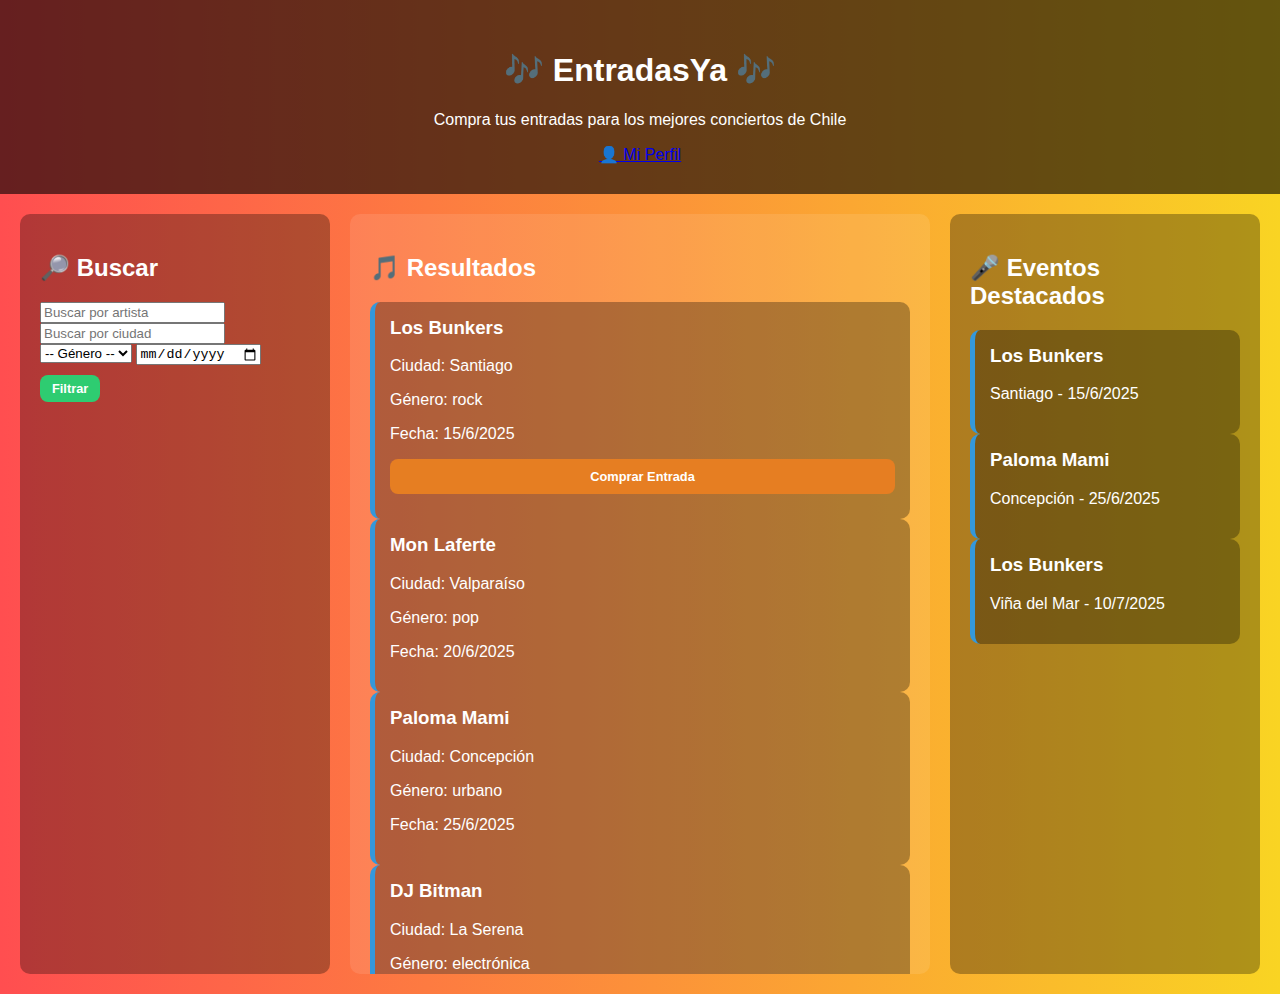
<file: Boceto sumativa2 Modificado/Boceto sumativa2/Boceto sumativa2/index.html>
<!DOCTYPE html>
<html lang="es">
<head>
  <meta charset="UTF-8" />
  <meta name="viewport" content="width=device-width, initial-scale=1.0" />
  <title>🎶 EntradasYa - Conciertos</title>
  <link rel="stylesheet" href="styles.css" />
</head>
<body>
  <header>
    <h1>🎶 EntradasYa 🎶</h1>
    <p>Compra tus entradas para los mejores conciertos de Chile</p>
  </header>

  <main class="contenedor-principal">
    <!-- FILTROS -->
    <aside class="filtros-lateral">
      <h2>🔎 Buscar</h2>
      <input type="text" id="filtroArtista" placeholder="Buscar por artista" />
      <input type="text" id="filtroCiudad" placeholder="Buscar por ciudad" />
      <select id="filtroGenero">
        <option value="">-- Género --</option>
        <option value="rock">Rock</option>
        <option value="pop">Pop</option>
        <option value="urbano">Urbano</option>
        <option value="electrónica">Electrónica</option>
        <option value="otros">Otros</option>
      </select>
      <input type="date" id="filtroFecha" />
      <button id="btnFiltrar" class="boton-pequeno">Filtrar</button>
    </aside>

    <!-- RESULTADOS -->
    <section class="resultados">
      <h2>🎵 Resultados</h2>
      <div id="listaEventos"></div>
    </section>

    <!-- DESTACADOS -->
    <aside class="destacados-lateral">
      <h2>🎤 Eventos Destacados</h2>
      <div id="destacados" class="scrollable"></div>
    </aside>
  </main>

  <script src="app.js"></script>
</body>
</html>
</file>
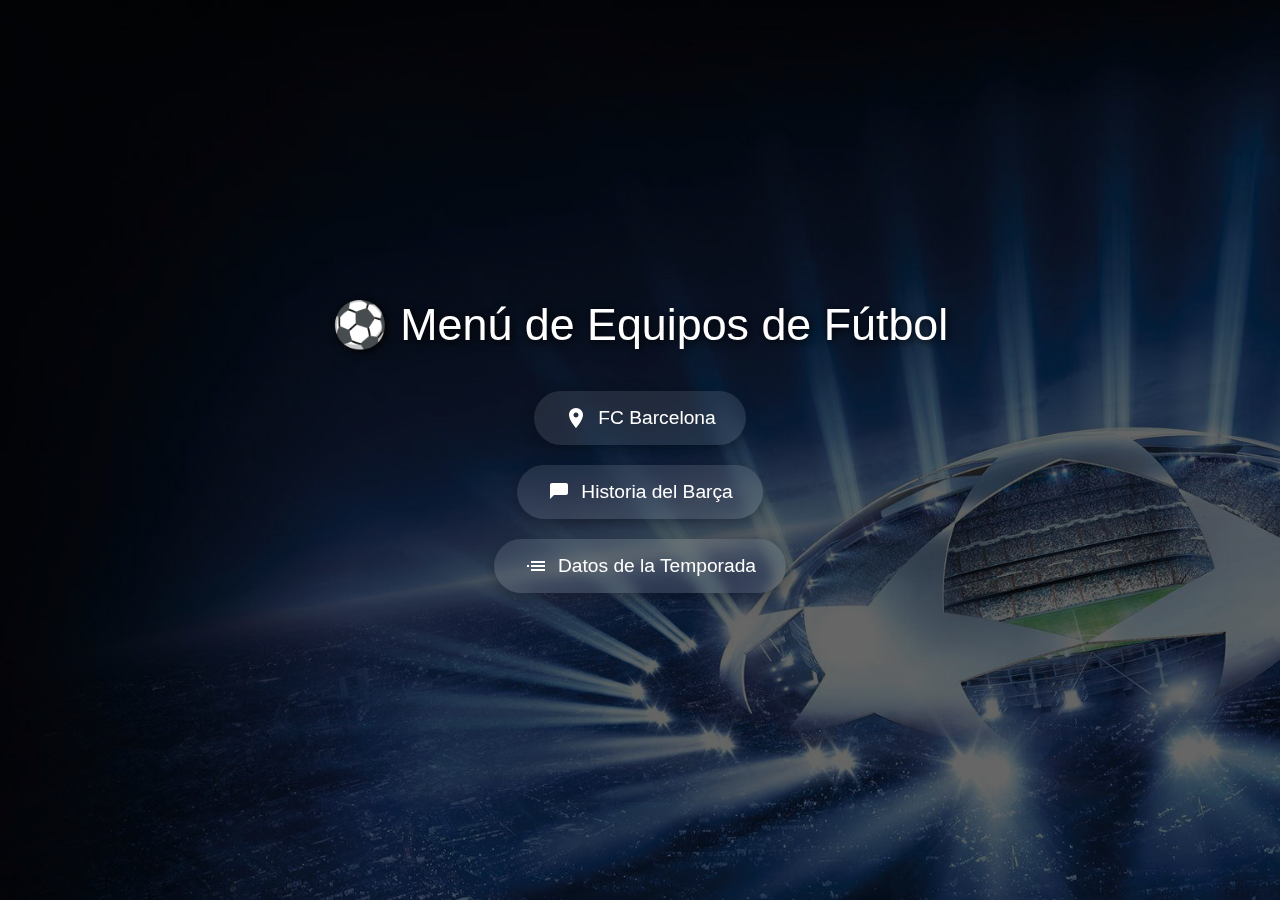
<file: Sumativa1 PagFutbol/Menu.html>
<!DOCTYPE html>
<html lang="es">
<head>
  <meta charset="UTF-8" />
  <meta name="viewport" content="width=device-width, initial-scale=1.0"/>
  <title>Menú de Equipos de Fútbol</title>
  <style>
    * {
      box-sizing: border-box;
    }

    body, html {
      margin: 0;
      padding: 0;
      font-family: 'Segoe UI', sans-serif;
      height: 100%;
    }

    /* Fondo con overlay */
    .background {
      position: fixed;
      top: 0;
      left: 0;
      width: 100%;
      height: 100%;
      background-image: url('Fondo_champions.jpg');
      background-size: cover;
      background-position: center;
      z-index: -2;
    }

    .overlay {
      position: fixed;
      top: 0;
      left: 0;
      width: 100%;
      height: 100%;
      background-color: rgba(0, 0, 0, 0.6);
      z-index: -1;
    }

    .menu-container {
      display: flex;
      flex-direction: column;
      align-items: center;
      justify-content: center;
      height: 100vh;
      text-align: center;
    }

    .menu-title {
      color: #fff;
      font-size: 2.8rem;
      margin-bottom: 30px;
      text-shadow: 2px 2px 8px black;
    }

    .menu-item {
      background: rgba(255, 255, 255, 0.1);
      color: #fff;
      text-decoration: none;
      padding: 15px 30px;
      margin: 10px;
      border-radius: 30px;
      font-size: 1.2rem;
      backdrop-filter: blur(6px);
      box-shadow: 0 4px 15px rgba(0,0,0,0.3);
      transition: all 0.3s ease;
      display: flex;
      align-items: center;
      gap: 10px;
    }

    .menu-item:hover {
      background-color: #ffcc00;
      color: #000;
      transform: scale(1.05);
    }

    .menu-item svg {
      width: 24px;
      height: 24px;
      fill: currentColor;
    }
  </style>
</head>
<body>
  <div class="background"></div>
  <div class="overlay"></div>

  <div class="menu-container">
    <div class="menu-title">⚽ Menú de Equipos de Fútbol</div>

    <a class="menu-item" href="https://www.fcbarcelona.com/" target="_blank">
      <svg xmlns="http://www.w3.org/2000/svg" viewBox="0 0 24 24"><path d="M12 2C8.13 2 5 5.13 5 9c0 5.25 7 13 7 13s7-7.75 7-13c0-3.87-3.13-7-7-7zm0 9.5c-1.38 0-2.5-1.12-2.5-2.5S10.62 6.5 12 6.5 14.5 7.62 14.5 9 13.38 11.5 12 11.5z"/></svg>
      FC Barcelona
    </a>

    <a class="menu-item" href="pagina_historia_barca.html" target="_blank">
      <svg xmlns="http://www.w3.org/2000/svg" viewBox="0 0 24 24"><path d="M19 3H5c-1.1 0-2 .9-2 2v14l4-4h12c1.1 0 2-.9 2-2V5c0-1.1-.9-2-2-2z"/></svg>
      Historia del Barça
    </a>

    <a class="menu-item" href="pagina_datos_temporada_Fc_Barcelona.html" target="_blank">
      <svg xmlns="http://www.w3.org/2000/svg" viewBox="0 0 24 24"><path d="M3 13h2v-2H3v2zm4 0h14v-2H7v2zm0 4h14v-2H7v2zm0-8h14V7H7v2z"/></svg>
      Datos de la Temporada
    </a>
  </div>
</body>
</html>
</file>
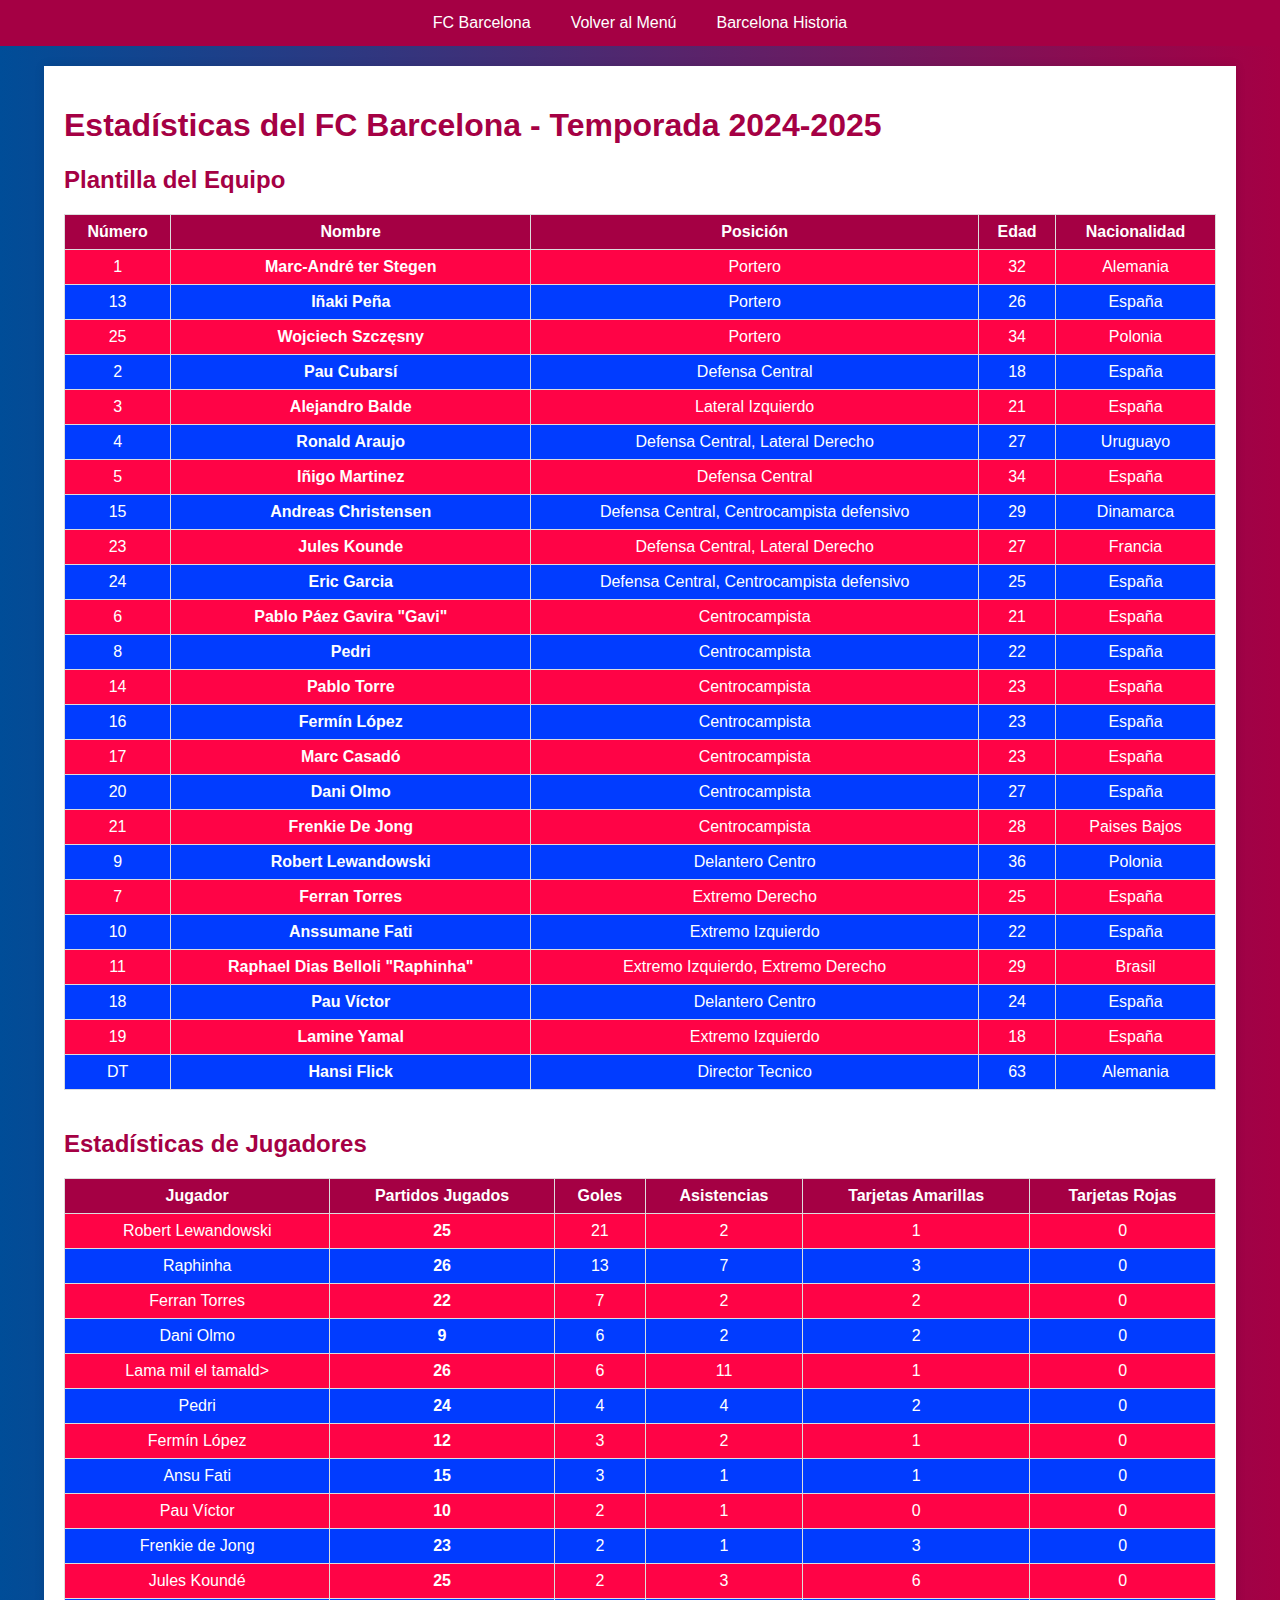
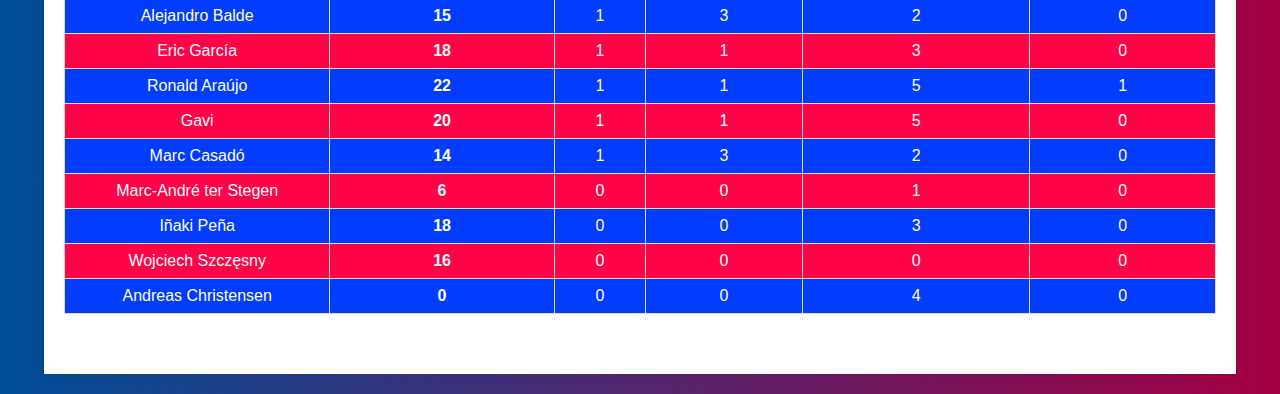
<file: Sumativa1 PagFutbol/pagina_datos_temporada_Fc_Barcelona.html>
<!DOCTYPE html>
<html lang="es">
<head>
    <meta charset="UTF-8">
    <meta name="viewport" content="width=device-width, initial-scale=1.0">
    <title>Estadísticas FC Barcelona 2024-2025</title>
    <style>
        body {
            margin: 0;
            font-family: 'Segoe UI', sans-serif;
            background: linear-gradient(to right, #004d98, #a50044);
            color: white;
        }
        .menu-container {
            background-color: #A50044; /* Granate Barça */
            overflow: hidden;
            display: flex;
            justify-content: center;
        }
        .menu-container a {
            color: white;
            text-align: center;
            padding: 14px 20px;
            text-decoration: none;
            transition: background-color 0.3s;
        }
        .menu-container a:hover {
            background-color: #006398; /* Azul Barça */
            color: white;
        }
        .container {
            width: 90%;
            max-width: 1200px;
            margin: 20px auto;
            background-color: white;
            padding: 20px;
            box-shadow: 0 0 10px rgba(0,0,0,0.1);
        }
        h1, h2 {
            color: #A50044; /* Título en color granate */
        }
        .stats-table {
            width: 100%;
            border-collapse: collapse;
            margin-top: 20px;
        }
        .stats-table th, .stats-table td {
            border: 1px solid #ddd;
            padding: 8px;
            text-align: center;
        }
        .stats-table th {
            background-color: #A50044;
            color: white;
        }
        .stats-table tr:nth-child(even) {
            background-color: #013cff; /* Azul claro */
        }
        .stats-table tr:nth-child(odd) {
            background-color: rgb(255, 3, 70); /* Granate claro */
        }
        .stats-table tr:hover {
            background-color: #cfba03; /* Amarillo claro (efecto hover) */
        }
        .stats-table td:nth-child(2),
        .stats-table td:first-child + td {
            color: #fefefe; /* Dorado para nombres */
            font-weight: bold;
        }
        .section {
            margin-bottom: 40px;
        }
    </style>
</head>
<body>

    <!-- Menú de navegación -->
    <div class="menu-container">
        <a href="https://www.fcbarcelona.com/" target="_blank">FC Barcelona</a>
        <a href="Menu.html" class="back-btn">Volver al Menú</a>
        <a href="pagina_historia_barca.html" target="_blank">Barcelona Historia</a>
    </div>

    <div class="container">
        <h1>Estadísticas del FC Barcelona - Temporada 2024-2025</h1>

        <!-- Sección: Plantilla del equipo -->
        <div class="section">
            <h2>Plantilla del Equipo</h2>
            <table class="stats-table">
                <thead>
                    <tr>
                        <th>Número</th>
                        <th>Nombre</th>
                        <th>Posición</th>
                        <th>Edad</th>
                        <th>Nacionalidad</th>
                    </tr>
                </thead>
                <tbody>
                    <!-- Datos de la plantilla -->
                    <!-- Porteros-->
                    <tr>
                        <td>1</td>
                        <td>Marc-André ter Stegen</td>
                        <td>Portero</td>
                        <td>32</td>
                        <td>Alemania</td>
                    </tr>
                    <tr>
                        <td>13</td>
                        <td>Iñaki Peña</td>
                        <td>Portero</td>
                        <td>26</td>
                        <td>España</td>
                    </tr>
                    <tr>
                        <td>25</td>
                        <td>Wojciech Szczęsny</td>
                        <td>Portero</td>
                        <td>34</td>
                        <td>Polonia</td>
                    </tr>
                    <!-- Defensas-->
                    <tr>
                        <td>2</td>
                        <td>Pau Cubarsí</td>
                        <td>Defensa Central</td>
                        <td>18</td>
                        <td>España</td>
                    </tr>
                    <tr>
                        <td>3</td>
                        <td>Alejandro Balde</td>
                        <td>Lateral Izquierdo</td>
                        <td>21</td>
                        <td>España</td>
                    </tr>
                    <tr>
                        <td>4</td>
                        <td>Ronald Araujo</td>
                        <td>Defensa Central, Lateral Derecho</td>
                        <td>27</td>
                        <td>Uruguayo</td>
                    </tr>
                    <tr>
                        <td>5</td>
                        <td>Iñigo Martinez</td>
                        <td>Defensa Central</td>
                        <td>34</td>
                        <td>España</td>
                    </tr>
                    <tr>
                        <td>15</td>
                        <td>Andreas Christensen</td>
                        <td>Defensa Central, Centrocampista defensivo</td>
                        <td>29</td>
                        <td>Dinamarca</td>
                    </tr>
                    <tr>
                        <td>23</td>
                        <td>Jules Kounde</td>
                        <td>Defensa Central, Lateral Derecho</td>
                        <td>27</td>
                        <td>Francia</td>
                    </tr>
                    <tr>
                        <td>24</td>
                        <td>Eric Garcia</td>
                        <td>Defensa Central, Centrocampista defensivo</td>
                        <td>25</td>
                        <td>España</td>
                    </tr>
                    <!-- Centrocampistas-->
                    <tr>
                        <td>6</td>
                        <td>Pablo Páez Gavira "Gavi"</td>
                        <td>Centrocampista</td>
                        <td>21</td>
                        <td>España</td>
                    </tr>
                    <tr>
                        <td>8</td>
                        <td>Pedri</td>
                        <td>Centrocampista</td>
                        <td>22</td>
                        <td>España</td>
                    </tr>
                    <tr>
                        <td>14</td>
                        <td>Pablo Torre</td>
                        <td>Centrocampista</td>
                        <td>23</td>
                        <td>España</td>
                    </tr>
                    <tr>
                        <td>16</td>
                        <td>Fermín López</td>
                        <td>Centrocampista</td>
                        <td>23</td>
                        <td>España</td>
                    </tr>
                    <tr>
                        <td>17</td>
                        <td>Marc Casadó</td>
                        <td>Centrocampista</td>
                        <td>23</td>
                        <td>España</td>
                    </tr>
                    <tr>
                        <td>20</td>
                        <td>Dani Olmo</td>
                        <td>Centrocampista</td>
                        <td>27</td>
                        <td>España</td>
                    </tr>
                    <tr>
                        <td>21</td>
                        <td>Frenkie De Jong</td>
                        <td>Centrocampista</td>
                        <td>28</td>
                        <td>Paises Bajos</td>
                    </tr>
                    <!--Delanteros-->
                    <tr>
                        <td>9</td>
                        <td>Robert Lewandowski</td>
                        <td>Delantero Centro</td>
                        <td>36</td>
                        <td>Polonia</td>
                    </tr>
                    <tr>
                        <td>7</td>
                        <td>Ferran Torres</td>
                        <td>Extremo Derecho</td>
                        <td>25</td>
                        <td>España</td>
                    </tr>
                    <tr>
                        <td>10</td>
                        <td>Anssumane Fati</td>
                        <td>Extremo Izquierdo</td>
                        <td>22</td>
                        <td>España</td>
                    </tr>
                    <tr>
                        <td>11</td>
                        <td>Raphael Dias Belloli "Raphinha"</td>
                        <td>Extremo Izquierdo, Extremo Derecho</td>
                        <td>29</td>
                        <td>Brasil</td>
                    </tr>
                    <tr>
                        <td>18</td>
                        <td>Pau Víctor</td>
                        <td>Delantero Centro</td>
                        <td>24</td>
                        <td>España</td>
                    </tr>
                    <tr>
                        <td>19</td>
                        <td>Lamine Yamal</td>
                        <td>Extremo Izquierdo</td>
                        <td>18</td>
                        <td>España</td>
                    </tr>
                    <tr>
                        <td>DT</td>
                        <td>Hansi Flick</td>
                        <td>Director Tecnico</td>
                        <td>63</td>
                        <td>Alemania</td>
                    </tr>
                    <!-- Añadir más jugadores según sea necesario -->
                </tbody>
            </table>
        </div>

        <!-- Sección: Estadísticas de jugadores -->
        <!-- Sección: Estadísticas de jugadores -->
<!-- Sección: Estadísticas de jugadores -->
<div class="section">
    <h2>Estadísticas de Jugadores</h2>
    <table class="stats-table">
        <thead>
            <tr>
                <th>Jugador</th>
                <th>Partidos Jugados</th>
                <th>Goles</th>
                <th>Asistencias</th>
                <th>Tarjetas Amarillas</th>
                <th>Tarjetas Rojas</th>
            </tr>
        </thead>
        <tbody>
            <tr>
                <td>Robert Lewandowski</td>
                <td>25</td>
                <td>21</td>
                <td>2</td>
                <td>1</td>
                <td>0</td>
            </tr>
            <tr>
                <td>Raphinha</td>
                <td>26</td>
                <td>13</td>
                <td>7</td>
                <td>3</td>
                <td>0</td>
            </tr>
            <tr>
                <td>Ferran Torres</td>
                <td>22</td>
                <td>7</td>
                <td>2</td>
                <td>2</td>
                <td>0</td>
            </tr>
            <tr>
                <td>Dani Olmo</td>
                <td>9</td>
                <td>6</td>
                <td>2</td>
                <td>2</td>
                <td>0</td>
            </tr>
            <tr>
                <td>Lama mil el tamald>
                <td>26</td>
                <td>6</td>
                <td>11</td>
                <td>1</td>
                <td>0</td>
            </tr>
            <tr>
                <td>Pedri</td>
                <td>24</td>
                <td>4</td>
                <td>4</td>
                <td>2</td>
                <td>0</td>
            </tr>
            <tr>
                <td>Fermín López</td>
                <td>12</td>
                <td>3</td>
                <td>2</td>
                <td>1</td>
                <td>0</td>
            </tr>
            <tr>
                <td>Ansu Fati</td>
                <td>15</td>
                <td>3</td>
                <td>1</td>
                <td>1</td>
                <td>0</td>
            </tr>
            <tr>
                <td>Pau Víctor</td>
                <td>10</td>
                <td>2</td>
                <td>1</td>
                <td>0</td>
                <td>0</td>
            </tr>
            <tr>
                <td>Frenkie de Jong</td>
                <td>23</td>
                <td>2</td>
                <td>1</td>
                <td>3</td>
                <td>0</td>
            </tr>
            <tr>
                <td>Jules Koundé</td>
                <td>25</td>
                <td>2</td>
                <td>3</td>
                <td>6</td>
                <td>0</td>
            </tr>
            <tr>
                <td>Alejandro Balde</td>
                <td>15</td>
                <td>1</td>
                <td>3</td>
                <td>2</td>
                <td>0</td>
            </tr>
            <tr>
                <td>Eric García</td>
                <td>18</td>
                <td>1</td>
                <td>1</td>
                <td>3</td>
                <td>0</td>
            </tr>
            <tr>
                <td>Ronald Araújo</td>
                <td>22</td>
                <td>1</td>
                <td>1</td>
                <td>5</td>
                <td>1</td>
            </tr>
            <tr>
                <td>Gavi</td>
                <td>20</td>
                <td>1</td>
                <td>1</td>
                <td>5</td>
                <td>0</td>
            </tr>
            <tr>
                <td>Marc Casadó</td>
                <td>14</td>
                <td>1</td>
                <td>3</td>
                <td>2</td>
                <td>0</td>
            </tr>
            <tr>
                <td>Marc-André ter Stegen</td>
                <td>6</td>
                <td>0</td>
                <td>0</td>
                <td>1</td>
                <td>0</td>
            </tr>
            <tr>
                <td>Iñaki Peña</td>
                <td>18</td>
                <td>0</td>
                <td>0</td>
                <td>3</td>
                <td>0</td>
            </tr>
            <tr>
                <td>Wojciech Szczęsny</td>
                <td>16</td>
                <td>0</td>
                <td>0</td>
                <td>0</td>
                <td>0</td>
            </tr>
            <tr>
                <td>Andreas Christensen</td>
                <td>0</td>
                <td>0</td>
                <td>0</td>
                <td>4</td>
                <td>0</td>
            </tr>
        </tbody>
    </table>
</div>
</file>
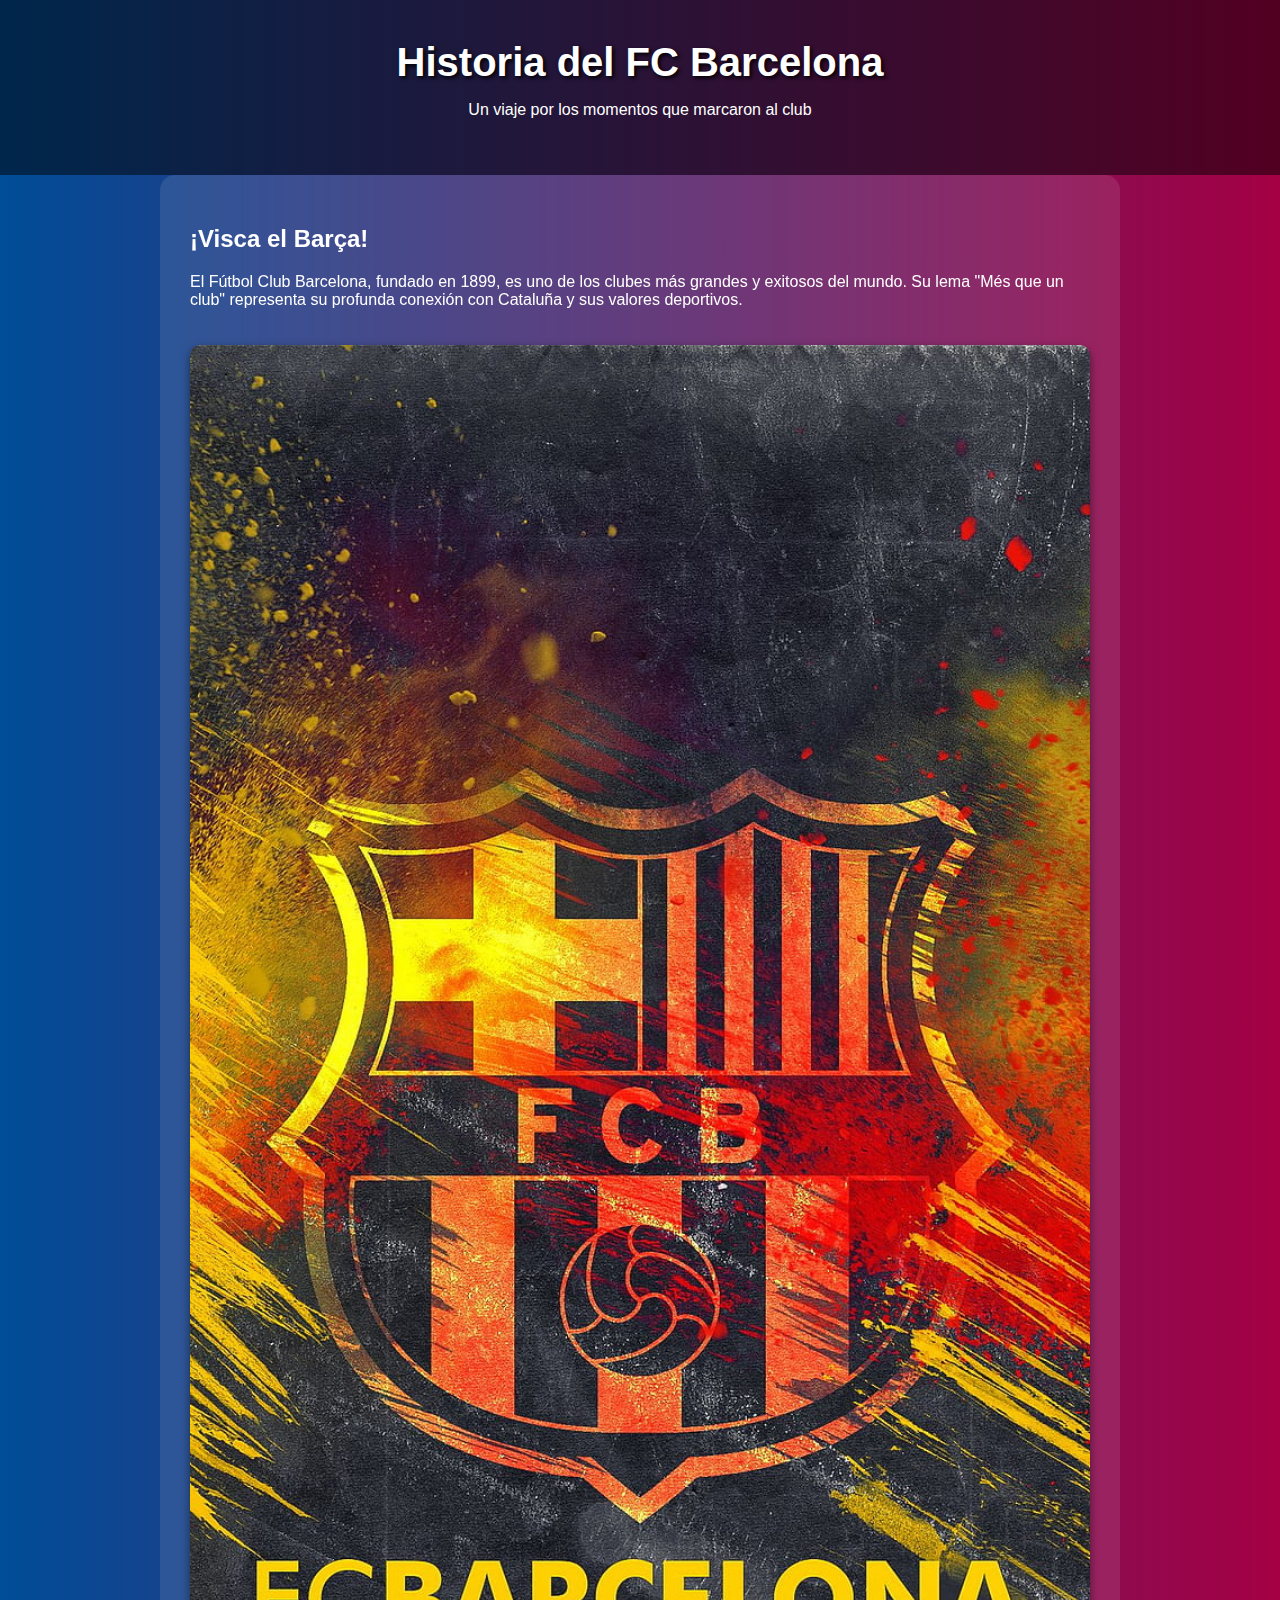
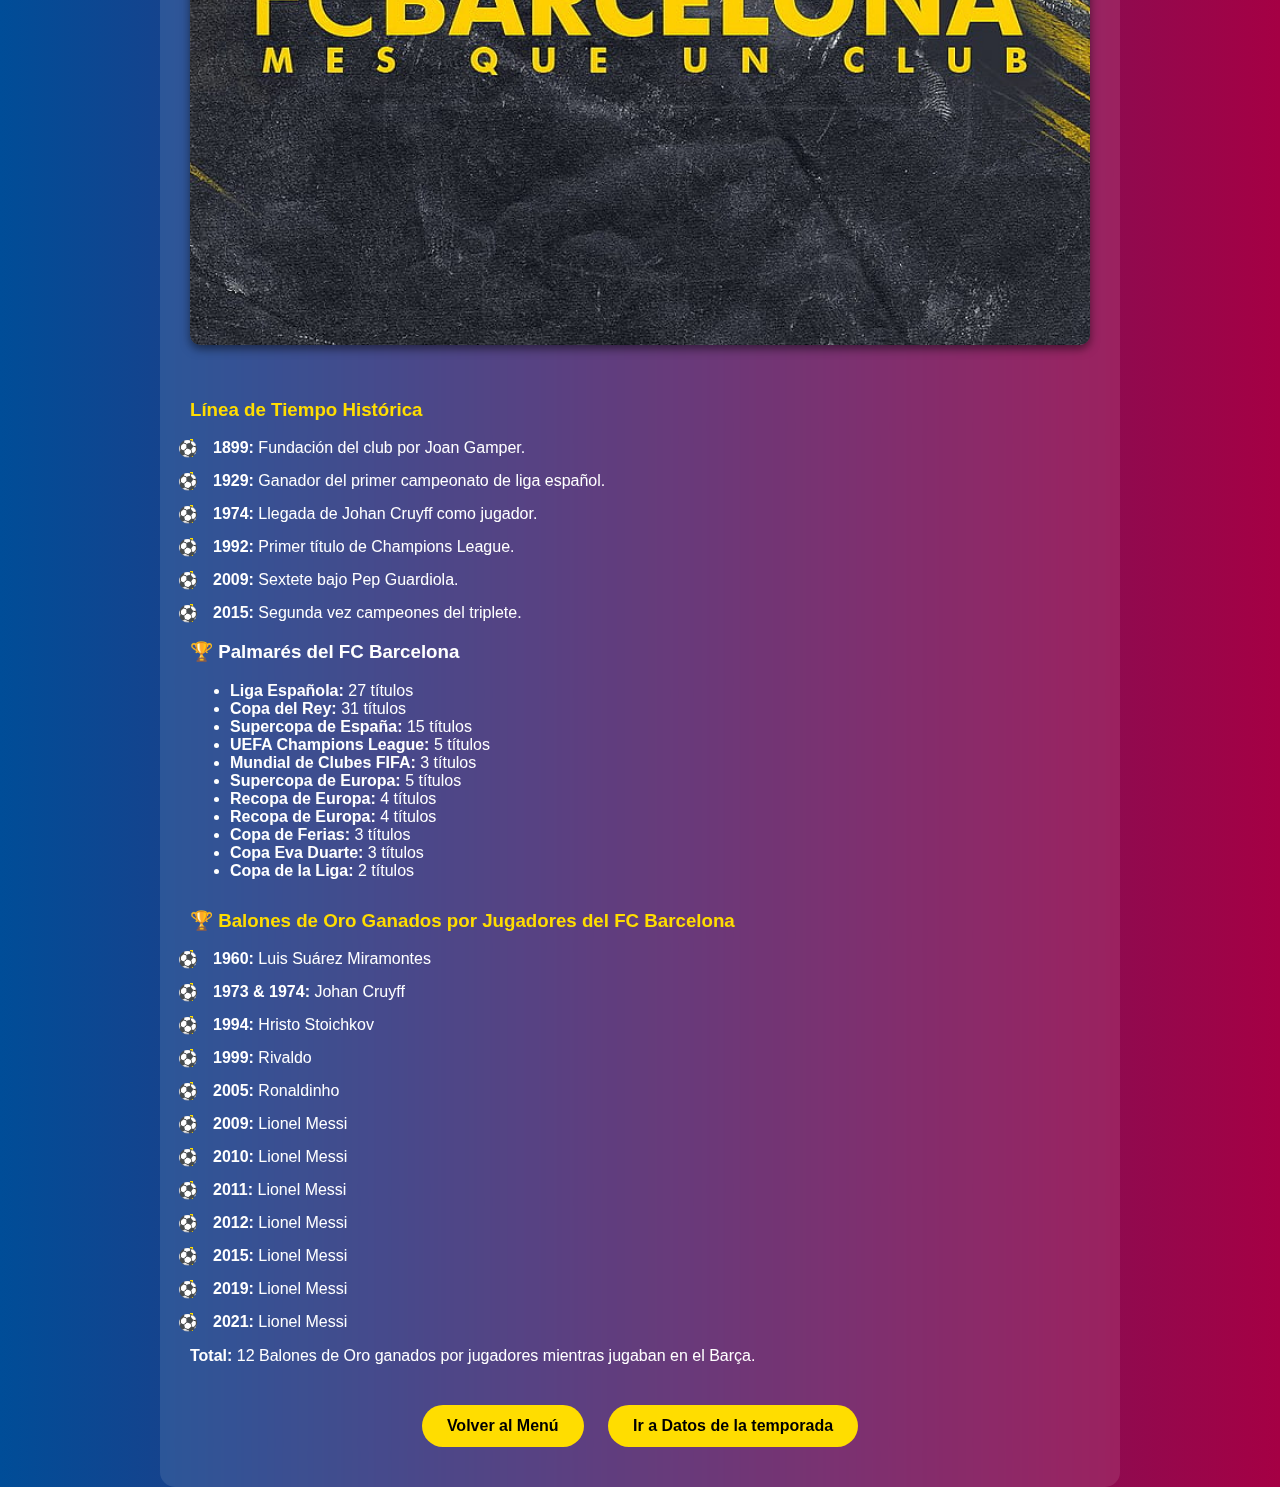
<file: Sumativa1 PagFutbol/pagina_historia_barca.html>
<!DOCTYPE html>
<html lang="es">
<head>
    <meta charset="UTF-8">
    <meta name="viewport" content="width=device-width, initial-scale=1.0">
    <title>Historia del FC Barcelona</title>
    <style>
        body {
            margin: 0;
            font-family: 'Segoe UI', sans-serif;
            background: linear-gradient(to right, #004d98, #a50044);
            color: white;
        }

        .header {
            text-align: center;
            padding: 40px 20px;
            background-color: rgba(0, 0, 0, 0.5);
        }

        .header h1 {
            margin: 0;
            font-size: 2.5em;
            text-shadow: 2px 2px 4px black;
        }

        .content {
            max-width: 900px;
            margin: 0 auto;
            padding: 30px;
            background-color: rgba(255, 255, 255, 0.1);
            border-radius: 15px;
            backdrop-filter: blur(5px);
        }

        .content img {
            width: 100%;
            border-radius: 10px;
            margin: 20px 0;
            box-shadow: 0 4px 10px rgba(0,0,0,0.5);
        }

        .timeline {
            text-align: left;
            margin-top: 30px;
        }

        .timeline h3 {
            color: #ffdd00;
        }

        .timeline ul {
            list-style: none;
            padding-left: 0;
        }

        .timeline li {
            margin-bottom: 15px;
            padding-left: 20px;
            border-left: 3px solid #ffdd00;
            position: relative;
        }

        .timeline li::before {
            content: "⚽";
            position: absolute;
            left: -15px;
            top: 0;
        }

        .buttons {
            text-align: center;
            margin-top: 30px;
        }

        .back-btn {
            display: inline-block;
            background-color: #ffdd00;
            color: #000;
            padding: 12px 25px;
            text-decoration: none;
            font-weight: bold;
            border-radius: 30px;
            margin: 10px;
            transition: all 0.3s ease;
        }

        .back-btn:hover {
            background-color: #ffd700;
            transform: scale(1.05);
        }
    </style>
</head>
<body>

    <div class="header">
        <h1>Historia del FC Barcelona</h1>
        <p>Un viaje por los momentos que marcaron al club</p>
    </div>

    <div class="content">
        <h2>¡Visca el Barça!</h2>
        <p>El Fútbol Club Barcelona, fundado en 1899, es uno de los clubes más grandes y exitosos del mundo. Su lema "Més que un club" representa su profunda conexión con Cataluña y sus valores deportivos.</p>

        <img src="HD-wallpaper-escudo-barcelona-football-team.jpg" alt="Escudo del FC Barcelona">

        <div class="timeline">
            <h3>Línea de Tiempo Histórica</h3>
            <ul>
                <li><strong>1899:</strong> Fundación del club por Joan Gamper.</li>
                <li><strong>1929:</strong> Ganador del primer campeonato de liga español.</li>
                <li><strong>1974:</strong> Llegada de Johan Cruyff como jugador.</li>
                <li><strong>1992:</strong> Primer título de Champions League.</li>
                <li><strong>2009:</strong> Sextete bajo Pep Guardiola.</li>
                <li><strong>2015:</strong> Segunda vez campeones del triplete.</li>
            </ul>
        </div>
        <div class="titles">
            <h3> 🏆 Palmarés del FC Barcelona</h3>
            <ul>
                <li><strong>Liga Española:</strong> 27 títulos</li>
                <li><strong>Copa del Rey:</strong> 31 títulos</li>
                <li><strong>Supercopa de España:</strong> 15 títulos</li> 
                <li><strong>UEFA Champions League:</strong> 5 títulos</li> 
                <li><strong>Mundial de Clubes FIFA:</strong> 3 títulos</li> 
                <li><strong>Supercopa de Europa:</strong> 5 títulos</li> 
                <li><strong>Recopa de Europa:</strong> 4 títulos</li> 
                <li><strong>Recopa de Europa:</strong> 4 títulos</li> 
                <li><strong>Copa de Ferias:</strong> 3 títulos</li> 
                <li><strong>Copa Eva Duarte:</strong> 3 títulos</li> 
                <li><strong>Copa de la Liga:</strong> 2 títulos</li> 
            </ul>
        </div>
        <!-- Sección de Balones de Oro -->
        <div class="timeline">
            <h3>🏆 Balones de Oro Ganados por Jugadores del FC Barcelona</h3>
            <ul>
                <li><strong>1960:</strong> Luis Suárez Miramontes</li>
                <li><strong>1973 & 1974:</strong> Johan Cruyff</li>
                <li><strong>1994:</strong> Hristo Stoichkov</li>
                <li><strong>1999:</strong> Rivaldo</li>
                <li><strong>2005:</strong> Ronaldinho</li>
                <li><strong>2009:</strong> Lionel Messi</li>
                <li><strong>2010:</strong> Lionel Messi</li>
                <li><strong>2011:</strong> Lionel Messi</li>
                <li><strong>2012:</strong> Lionel Messi</li>
                <li><strong>2015:</strong> Lionel Messi</li>
                <li><strong>2019:</strong> Lionel Messi</li>
                <li><strong>2021:</strong> Lionel Messi</li>
            </ul>
            <p style="margin-top: 10px;"><strong>Total:</strong> 12 Balones de Oro ganados por jugadores mientras jugaban en el Barça.</p>
        </div>

        <div class="buttons">
            <a href="Menu.html" class="back-btn">Volver al Menú</a>
            <a href="pagina_datos_temporada_Fc_Barcelona.html" class="back-btn">Ir a Datos de la temporada</a>
        </div>
    </div>

</body>
</html>
</file>
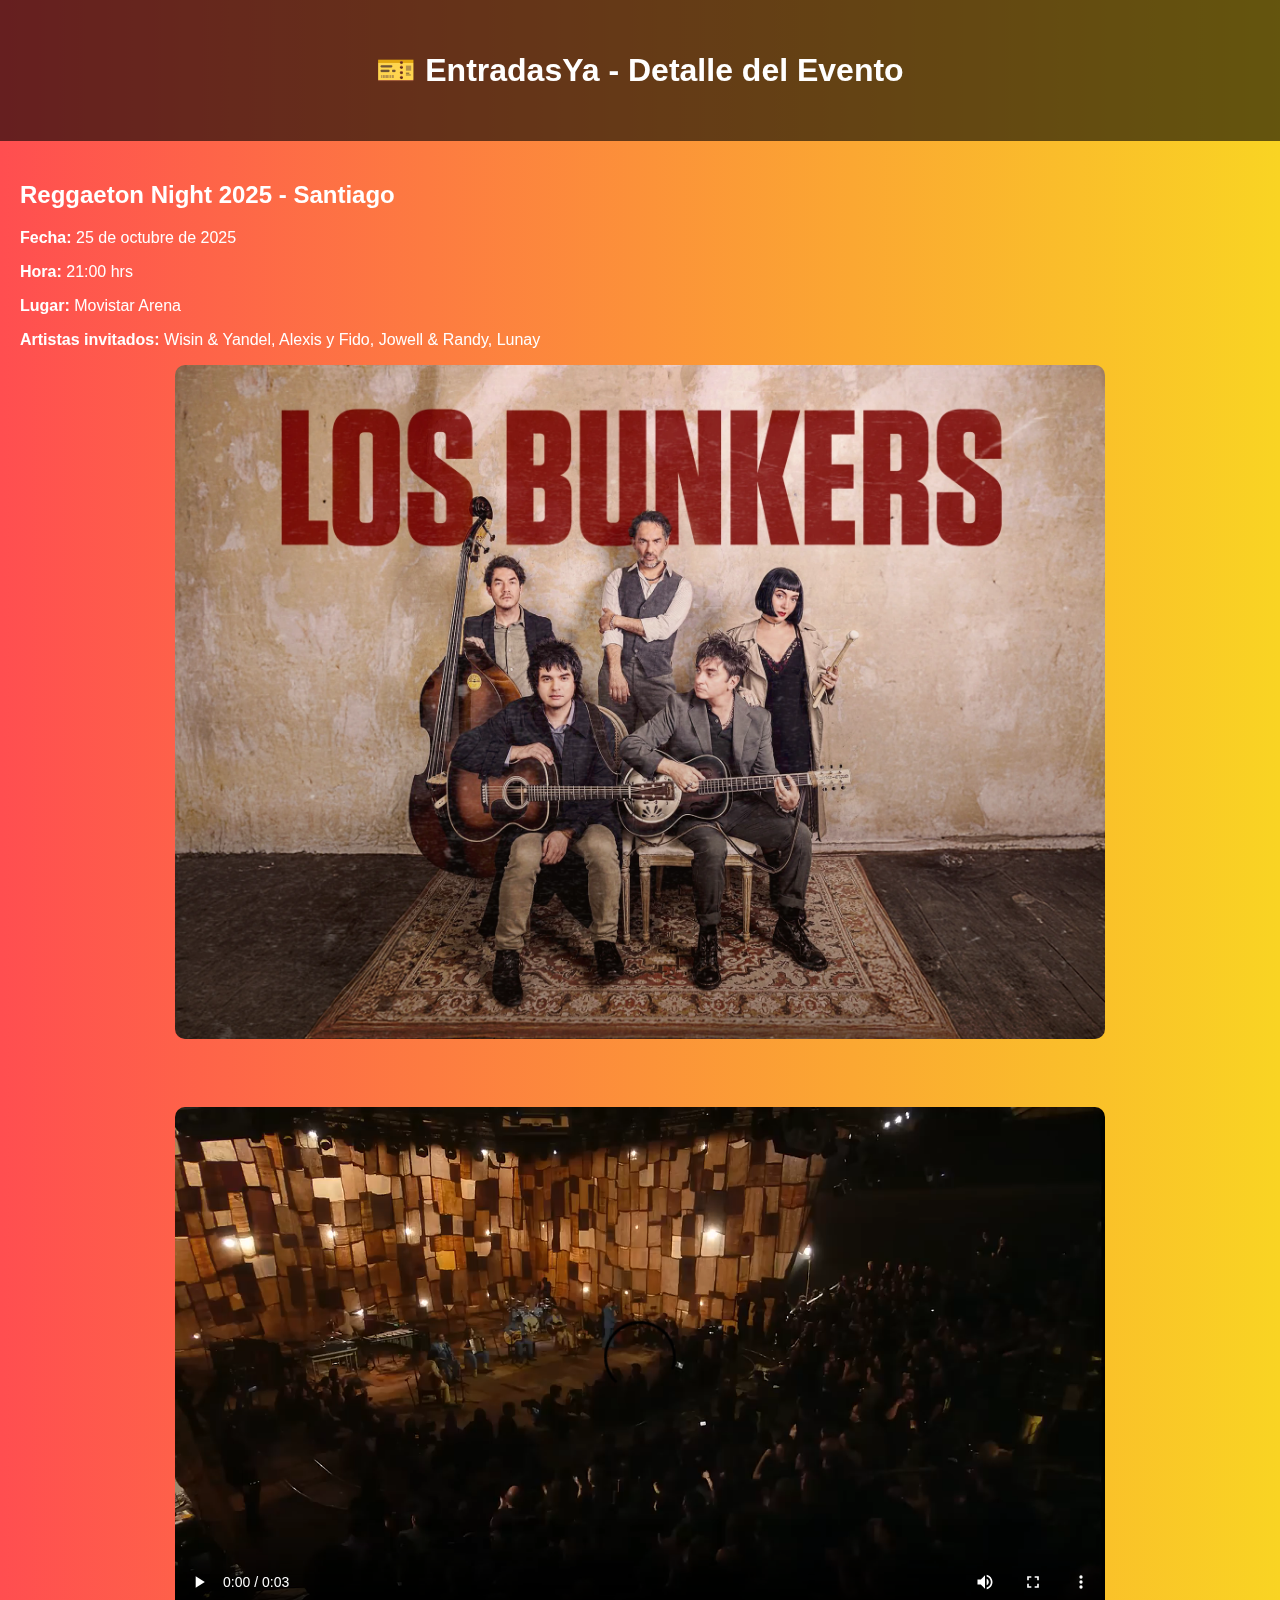
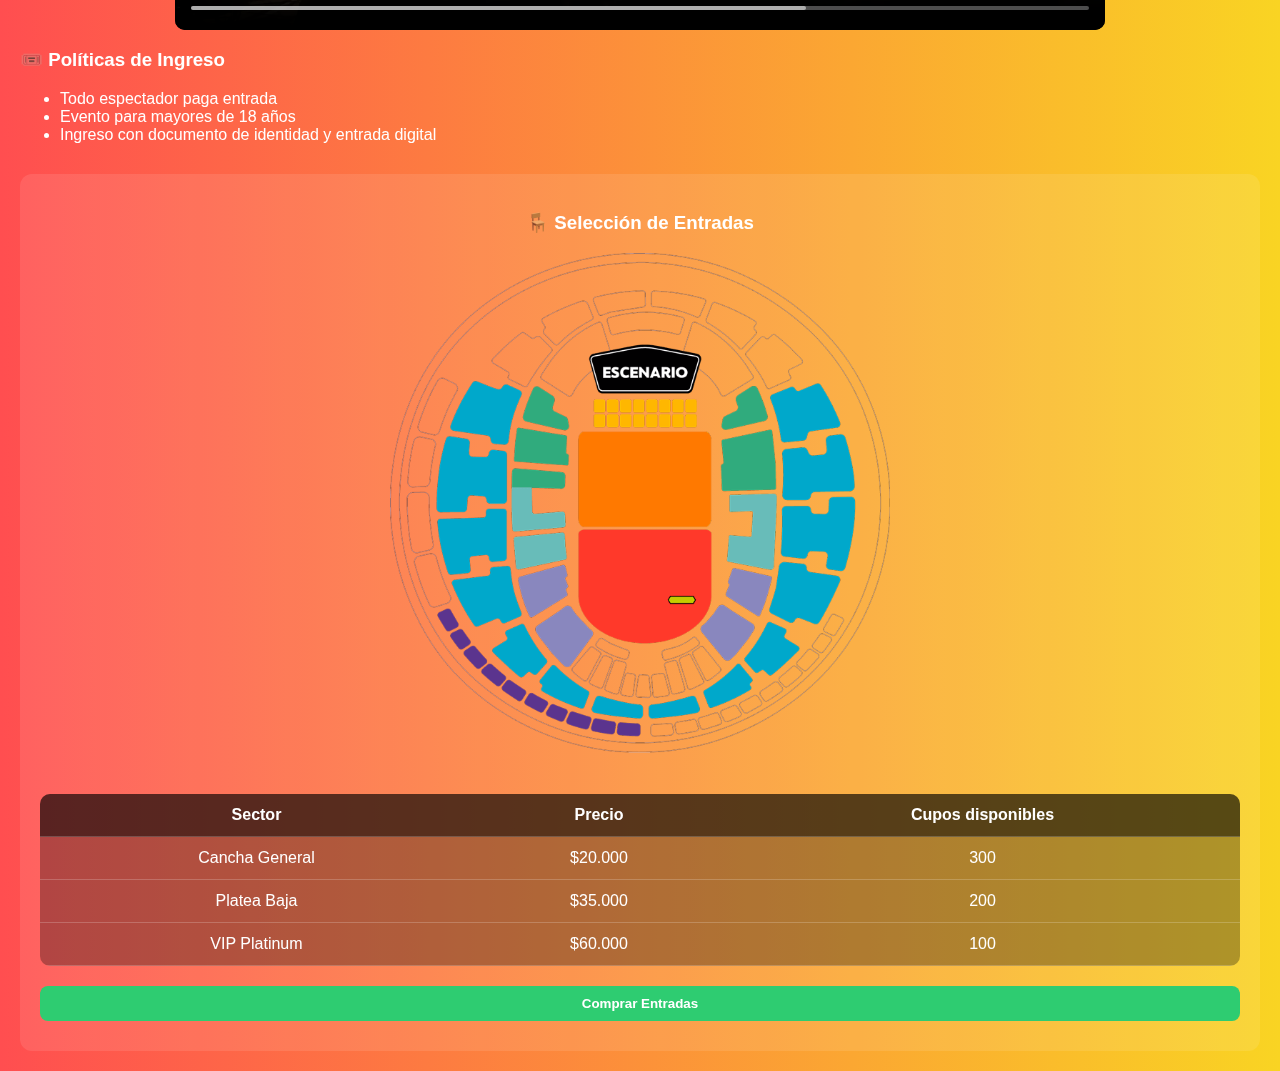
<file: Boceto sumativa2 Modificado/Boceto sumativa2/Boceto sumativa2/evento.html>
<!DOCTYPE html>
<html lang="es">
<head>
  <meta charset="UTF-8" />
  <meta name="viewport" content="width=device-width, initial-scale=1.0" />
  <title>Detalle del Evento | EntradasYa</title>
  <link rel="stylesheet" href="styles.css" />
</head>
<body class="evento-body">
  <header>
    <h1>🎫 EntradasYa - Detalle del Evento</h1>
  </header>

  <main class="evento-main">
    <section class="evento-detalle">
      <!-- INFO PRINCIPAL -->
      <div class="info-principal">
        <h2>Reggaeton Night 2025 - Santiago</h2>
        <p><strong>Fecha:</strong> 25 de octubre de 2025</p>
        <p><strong>Hora:</strong> 21:00 hrs</p>
        <p><strong>Lugar:</strong> Movistar Arena</p>
        <p><strong>Artistas invitados:</strong> Wisin & Yandel, Alexis y Fido, Jowell & Randy, Lunay</p>
      </div>

      <!-- MEDIA -->
      <div class="media">
        <img src="los-bunkers.webp" alt="Reggaeton Night 2025" />
        <p><br><br></p>
        <video controls src="Los_Bunkers_-_Gira_Acustica_Chile_2025.mp4" width="100%"></video>
      </div>

      <!-- POLÍTICAS -->
      <div class="politicas">
        <h3>🎟️ Políticas de Ingreso</h3>
        <ul>
          <li>Todo espectador paga entrada</li>
          <li>Evento para mayores de 18 años</li>
          <li>Ingreso con documento de identidad y entrada digital</li>
        </ul>
      </div>

      <!-- ENTRADAS -->
      <div class="contenedor-precios">
        <h3>🪑 Selección de Entradas</h3>
        <img src="mapa-asientos.png" alt="Mapa de asientos" />
        <div class="tabla-precios">
            <table>
            <thead>
                <tr><th>Sector</th><th>Precio</th><th>Cupos disponibles</th></tr>
            </thead>
            <tbody>
                <tr><td>Cancha General</td><td>$20.000</td><td>300</td></tr>
                <tr><td>Platea Baja</td><td>$35.000</td><td>200</td></tr>
                <tr><td>VIP Platinum</td><td>$60.000</td><td>100</td></tr>
            </tbody>
            </table>
        </div>
        <button id="abrirModal">Comprar Entradas</button>
      </div>

      <!-- MODAL DE COMPRA -->
      <div id="modalCompra" class="modal">
        <div class="modal-content">
            <span class="close-buy" id="cerrarModal">&times;</span>
            <h3>Confirmar Compra</h3>
            <p>Estás por salir a comprar tus entradas en Puntoticket para:</p>
            <p><strong>Los papasfritas - Santiago</strong></p>
            <p>¿Deseas continuar?</p>
            <button id="confirmarCompra">Sí, ir a Puntoticket</button>
        </div>
      </div>
        
      <script>
        document.getElementById('abrirModal').addEventListener('click', () => {
          document.getElementById('modalCompra').style.display = 'block';
        });

        document.getElementById('cerrarModal').addEventListener('click', () => {
          document.getElementById('modalCompra').style.display = 'none';
        });

        document.getElementById('confirmarCompra').addEventListener('click', () => {
          // Redirige a la página de pago
          window.location.href = 'pagina_pago.html'; // Redirige a la página de pago
          document.getElementById('modalCompra').style.display = 'none';
        });

        // Cerrar al hacer clic fuera del modal
        window.onclick = function(event) {
          const modal = document.getElementById('modalCompra');
          if (event.target == modal) {
            modal.style.display = "none";
          }
        }
      </script>

    </section>
  </main>
</body>
</html>
</file>
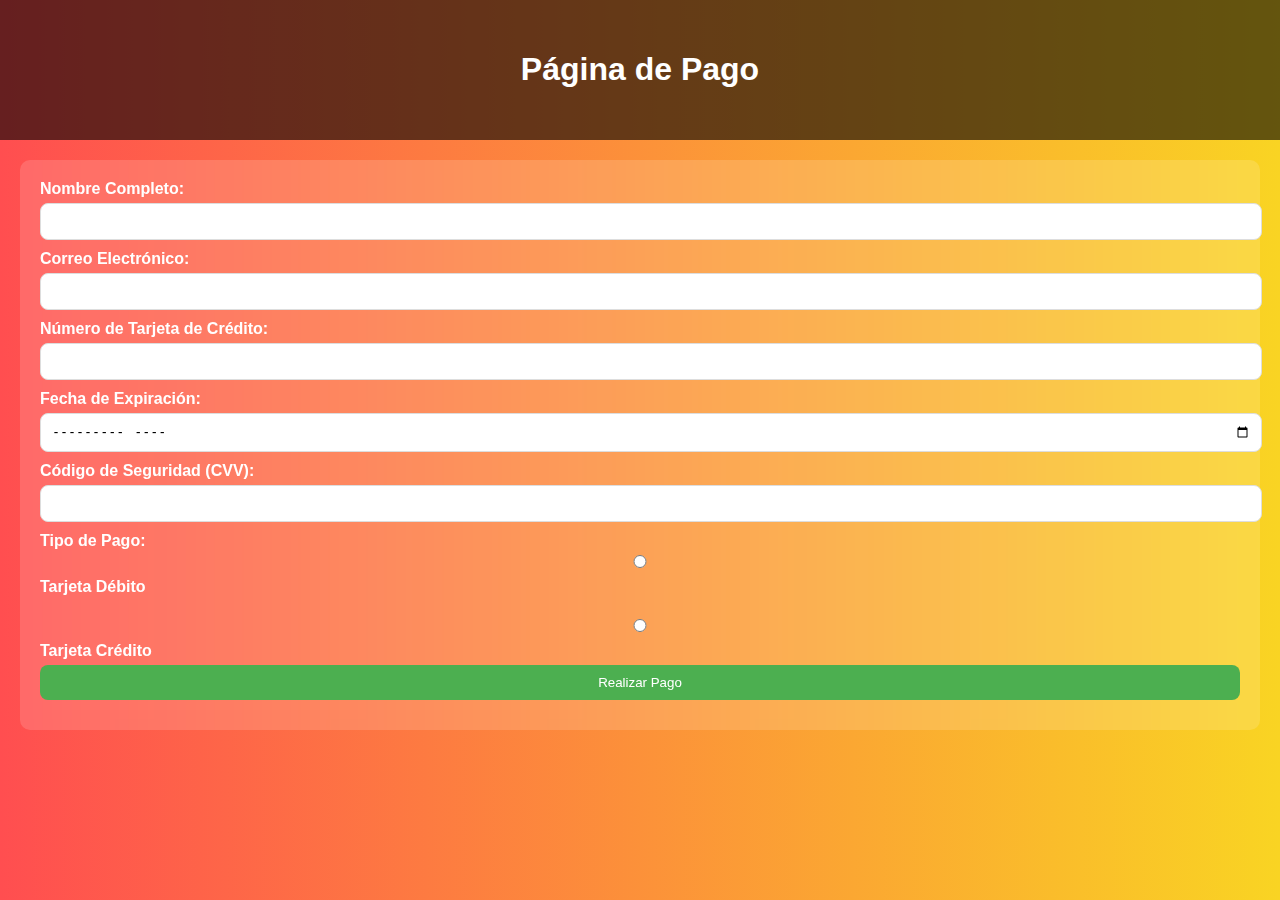
<file: Boceto sumativa2 Modificado/Boceto sumativa2/Boceto sumativa2/pagina_pago.html>
<!DOCTYPE html>
<html lang="es">
<head>
    <meta charset="UTF-8">
    <meta name="viewport" content="width=device-width, initial-scale=1.0">
    <title>Página de Pago</title>
    <style>
        body {
            font-family: 'Segoe UI', sans-serif;
            margin: 0;
            padding: 0;
            background: linear-gradient(to right, #ff4e50, #f9d423);
            color: #fff;
        }
        
        header {
            text-align: center;
            padding: 30px 10px;
            background-color: rgba(0,0,0,0.6);
        }

        main {
            padding: 20px;
        }

        form {
            background: rgba(255, 255, 255, 0.15);
            padding: 20px;
            border-radius: 10px;
            margin-bottom: 30px;
            backdrop-filter: blur(5px);
        }

        form input, form textarea, form button {
            display: block;
            margin: 10px 0;
            padding: 10px;
            width: 100%;
            border-radius: 8px;
            border: none;
        }

        button {
            background-color: #2ecc71;
            color: white;
            cursor: pointer;
            font-weight: bold;
            transition: 0.3s;
        }

        button:hover {
            background-color: #27ae60;
        }

        .form-group label {
            font-weight: bold;
            display: block;
        }

        .form-group input {
            width: 100%;
            padding: 10px;
            border-radius: 8px;
            border: 1px solid #ddd;
            margin-top: 5px;
        }

        .form-group input[type="submit"] {
            background-color: #4CAF50;
            color: white;
            border: none;
            cursor: pointer;
        }

        .form-group input[type="submit"]:hover {
            background-color: #45a049;
        }

        .form-group input[type="radio"] {
            margin-right: 10px;
        }

        .modal {
            display: none;
            position: fixed;
            z-index: 99;
            left: 0;
            top: 0;
            width: 100%;
            height: 100%;
            background: rgba(0, 0, 0, 0.7);
        }

        .modal-content {
            background: white;
            color: black;
            padding: 20px;
            margin: 10% auto;
            width: 90%;
            max-width: 400px;
            border-radius: 10px;
            text-align: center;
        }

        .close-buy {
            float: right;
            font-size: 24px;
            cursor: pointer;
            font-weight: bold;
        }

        .error-msg {
            color: red;
            font-size: 0.9em;
        }

    </style>
</head>
<body>

<header>
    <h1>Página de Pago</h1>
</header>

<main>
    <div class="container">
        <form action="#" method="post">
            <!-- Información personal -->
            <div class="form-group">
                <label for="nombre">Nombre Completo:</label>
                <input type="text" id="nombre" name="nombre" required>
            </div>
            
            <div class="form-group">
                <label for="correo">Correo Electrónico:</label>
                <input type="email" id="correo" name="correo" required>
            </div>
            
            <!-- Información de la tarjeta -->
            <div class="form-group">
                <label for="tarjeta">Número de Tarjeta de Crédito:</label>
                <input type="text" id="tarjeta" name="tarjeta" pattern="\d{16}" required>
            </div>

            <div class="form-group">
                <label for="expiracion">Fecha de Expiración:</label>
                <input type="month" id="expiracion" name="expiracion" required>
            </div>

            <div class="form-group">
                <label for="cvv">Código de Seguridad (CVV):</label>
                <input type="text" id="cvv" name="cvv" pattern="\d{3}" required>
            </div>

            <!-- Opciones de pago -->
            <div class="form-group">
                <label>Tipo de Pago:</label>
                <input type="radio" id="debito" name="tipo_pago" value="debito" required>
                <label for="debito">Tarjeta Débito</label><br>
                <input type="radio" id="credito" name="tipo_pago" value="credito">
                <label for="credito">Tarjeta Crédito</label>
            </div>

            <!-- Botón de pago -->
            <div class="form-group">
                <input type="submit" value="Realizar Pago">
            </div>
        </form>
    </div>
</main>

</body>
</html>
</file>
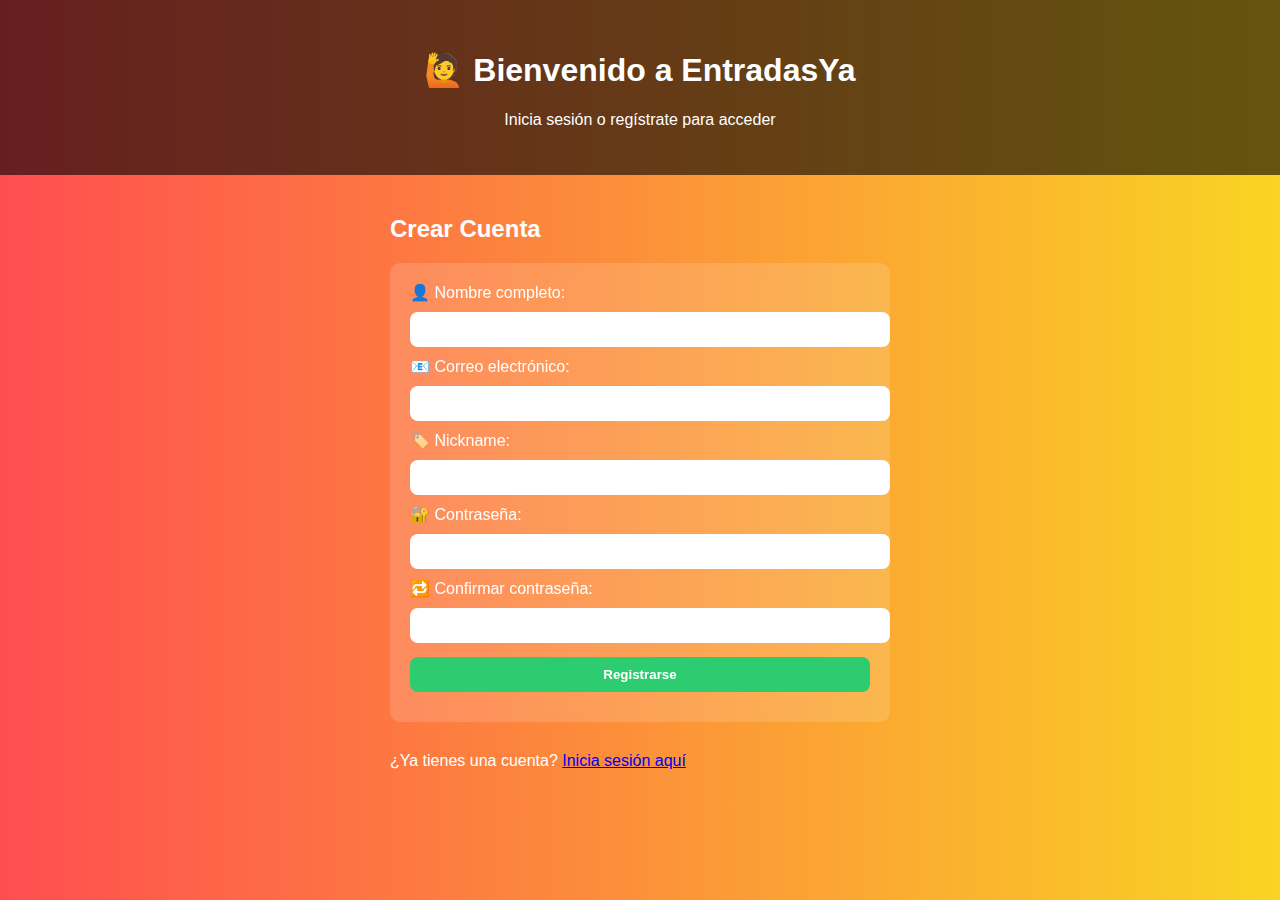
<file: Boceto sumativa2 Modificado/Boceto sumativa2/Boceto sumativa2/registro.html>
<!DOCTYPE html>
<html lang="es">
<head>
  <meta charset="UTF-8" />
  <meta name="viewport" content="width=device-width, initial-scale=1.0" />
  <title>EntradasYa | Registro e Iniciar Sesión</title>
  <link rel="stylesheet" href="styles.css" />
</head>
<body>
  <header>
    <h1>🙋 Bienvenido a EntradasYa</h1>
    <p>Inicia sesión o regístrate para acceder</p>
  </header>

  <main style="max-width: 500px; margin: 0 auto;">
    <div id="login" style="display: none;">
      <h2>Iniciar Sesión</h2>
      <form id="loginForm">
        <label for="loginCorreo">📧 Correo electrónico:</label>
        <input type="email" id="loginCorreo" required />

        <label for="loginPassword">🔐 Contraseña:</label>
        <input type="password" id="loginPassword" required />

        <p class="error-msg" id="loginError"></p>

        <button type="submit">Ingresar</button>
      </form>
      <p>¿No tienes una cuenta? <a href="#" onclick="mostrarRegistro()">Regístrate aquí</a></p>
    </div>

    <div id="registro">
      <h2>Crear Cuenta</h2>
      <form id="registroForm">
        <label for="nombre">👤 Nombre completo:</label>
        <input type="text" id="nombre" required />

        <label for="correo">📧 Correo electrónico:</label>
        <input type="email" id="correo" required />

        <label for="nickname">🏷️ Nickname:</label>
        <input type="text" id="nickname" required />

        <label for="contrasena">🔐 Contraseña:</label>
        <input type="password" id="contrasena" required minlength="8" />

        <label for="confirmar">🔁 Confirmar contraseña:</label>
        <input type="password" id="confirmar" required minlength="8" />

        <p class="error-msg" id="errorMensaje"></p>

        <button type="submit">Registrarse</button>
      </form>
      <p>¿Ya tienes una cuenta? <a href="#" onclick="mostrarLogin()">Inicia sesión aquí</a></p>
    </div>
  </main>

  <script>
    // Mostrar/ocultar secciones
    function mostrarLogin() {
      document.getElementById('login').style.display = 'block';
      document.getElementById('registro').style.display = 'none';
    }

    function mostrarRegistro() {
      document.getElementById('login').style.display = 'none';
      document.getElementById('registro').style.display = 'block';
    }

    // Verificar si el usuario está registrado
    document.getElementById('registroForm').addEventListener('submit', function (e) {
      e.preventDefault();
      const nombre = document.getElementById('nombre').value.trim();
      const correo = document.getElementById('correo').value.trim().toLowerCase(); // Convierte a minúsculas
      const nickname = document.getElementById('nickname').value.trim();
      const contrasena = document.getElementById('contrasena').value;
      const confirmar = document.getElementById('confirmar').value;
      const errorMsg = document.getElementById('errorMensaje');

      const regexPassword = /^(?=.*[a-z])(?=.*[A-Z])(?=.*\d)(?=.*[!@#$%^&*])[A-Za-z\d!@#$%^&*]{8,}$/;

      if (!regexPassword.test(contrasena)) {
        errorMsg.textContent = "La contraseña debe tener mayúsculas, minúsculas, números y símbolos.";
        return;
      }

      if (contrasena !== confirmar) {
        errorMsg.textContent = "Las contraseñas no coinciden.";
        return;
      }

      // Guardamos la información en localStorage con correo en minúsculas
      localStorage.setItem(correo, JSON.stringify({ nombre, nickname, correo, contrasena }));
      alert(`🎉 ¡Registro exitoso, ${nombre}!`);
      mostrarLogin();
    });

    document.getElementById('loginForm').addEventListener('submit', function (e) {
      e.preventDefault();
      const correo = document.getElementById('loginCorreo').value.trim().toLowerCase(); // Convierte a minúsculas
      const contrasena = document.getElementById('loginPassword').value;
      const loginError = document.getElementById('loginError');

      const usuario = JSON.parse(localStorage.getItem(correo));

      if (!usuario || usuario.contrasena !== contrasena) {
        loginError.textContent = "Correo o contraseña incorrectos.";
        return;
      }

      alert(`🎉 ¡Bienvenido de nuevo, ${usuario.nombre}!`);

      // Guardamos el correo en localStorage (y no sessionStorage) para persistencia
      localStorage.setItem('correoActual', correo);

      // Redirección al sitio principal
      window.location.href = "file:///C:/Users/diego/Downloads/Boceto%20sumativa2/Boceto%20sumativa2/index.html";
    });
  </script>
</body>
</html>
</file>
<file: Boceto sumativa2 Modificado/Boceto sumativa2/Boceto sumativa2/styles.css>
body {
    font-family: 'Segoe UI', sans-serif;
    margin: 0;
    padding: 0;
    background: linear-gradient(to right, #ff4e50, #f9d423);
    color: #fff;
  }
  
  header {
    text-align: center;
    padding: 30px 10px;
    background-color: rgba(0,0,0,0.6);
  }
  
  main {
    padding: 20px;
  }
  
  form {
    background: rgba(255, 255, 255, 0.15);
    padding: 20px;
    border-radius: 10px;
    margin-bottom: 30px;
    backdrop-filter: blur(5px);
  }
  
  form input, textarea, button {
    display: block;
    margin: 10px 0;
    padding: 10px;
    width: 100%;
    border-radius: 8px;
    border: none;
  }
  
  button {
    background-color: #2ecc71;
    color: white;
    cursor: pointer;
    font-weight: bold;
    transition: 0.3s;
  }
  
  button:hover {
    background-color: #27ae60;
  }
  
  #eventsList {
    display: grid;
    gap: 15px;
  }
  
  .event-card {
    background: rgba(0,0,0,0.3);
    padding: 15px;
    border-left: 5px solid #3498db;
    position: relative;
    border-radius: 10px;
  }
  
  .event-card h3 {
    margin-top: 0;
  }
  
  button.edit-btn, button.delete-btn, button.buy-btn {
    background: none;
    color: white;
    border: none;
    cursor: pointer;
    font-size: 1.2rem;
    margin-right: 10px;
  }
  
  .modal {
    display: none;
    position: fixed;
    z-index: 99;
    left: 0; top: 0;
    width: 100%; height: 100%;
    background: rgba(0, 0, 0, 0.7);
  }
  
  .modal-content {
    background: white;
    color: black;
    padding: 20px;
    margin: 10% auto;
    width: 90%;
    max-width: 400px;
    border-radius: 10px;
  }
  
  .close-buy {
    float: right;
    font-size: 24px;
    cursor: pointer;
  }
  
  .error-msg {
    color: red;
    font-size: 0.9em;
  }
  
  .event-card button {
    margin-top: 10px;
    padding: 10px;
    width: 100%;
    background-color: #e67e22;
    color: #fff;
    border: none;
    border-radius: 8px;
    font-weight: bold;
    cursor: pointer;
    transition: 0.3s;
  }
  
  .event-card button:hover {
    background-color: #d35400;
  }
  
  .contenedor-principal {
  display: flex;
  gap: 20px;
  padding: 20px;
}

.filtros-lateral, .destacados-lateral {
  flex: 1;
  background-color: rgba(0, 0, 0, 0.3);
  padding: 20px;
  border-radius: 10px;
  height: 80vh;
  overflow-y: auto;
}

.resultados {
  flex: 2;
  background-color: rgba(255, 255, 255, 0.1);
  padding: 20px;
  border-radius: 10px;
  height: 80vh;
  overflow-y: auto;
}

.scrollable {
  max-height: 700vh;
  overflow-y: auto;
}

.boton-pequeno {
  font-size: 0.8rem;
  padding: 6px 12px;
  width: auto;
}
.media img {
  display: block;           /* Esto permite usar margin auto */
  margin: 0 auto;           /* Centra horizontalmente */
  width: 75%;              /* Ocupa todo el ancho del contenedor */
  height: auto;
  border-radius: 10px;
}
.media video {
  display: block;           /* Esto permite usar margin auto */
  margin: 0 auto;           /* Centra horizontalmente */
  width: 75%;              /* Ocupa todo el ancho del contenedor */
  height: auto;
  border-radius: 10px;
}
/*tabla de contenedor de precios*/
.contenedor-precios {
  background-color: rgba(255, 255, 255, 0.1);
  padding: 20px;
  border-radius: 12px;
  margin-top: 30px;
  text-align: center;
}

.contenedor-precios img {
  width: 100%;
  max-width: 500px;
  margin: 0 auto 20px;
  border-radius: 10px;
}

.tabla-precios {
  overflow-x: auto;
  margin-bottom: 20px;
}

.tabla-precios table {
  width: 100%;
  border-collapse: collapse;
  background-color: rgba(0, 0, 0, 0.3);
  border-radius: 10px;
  overflow: hidden;
}

.tabla-precios th,
.tabla-precios td {
  padding: 12px;
  text-align: center;
  border-bottom: 1px solid rgba(255, 255, 255, 0.2);
}

.tabla-precios th {
  background-color: rgba(0, 0, 0, 0.5);
  font-weight: bold;
}




.modal {
  display: none;
  position: fixed;
  z-index: 99;
  left: 0; top: 0;
  width: 100%; height: 100%;
  background: rgba(0, 0, 0, 0.7);
}

.modal-content {
  background: white;
  color: black;
  padding: 20px;
  margin: 10% auto;
  width: 90%;
  max-width: 400px;
  border-radius: 10px;
  text-align: center;
}

.close-buy {
  float: right;
  font-size: 24px;
  cursor: pointer;
  font-weight: bold;
}
</file>
